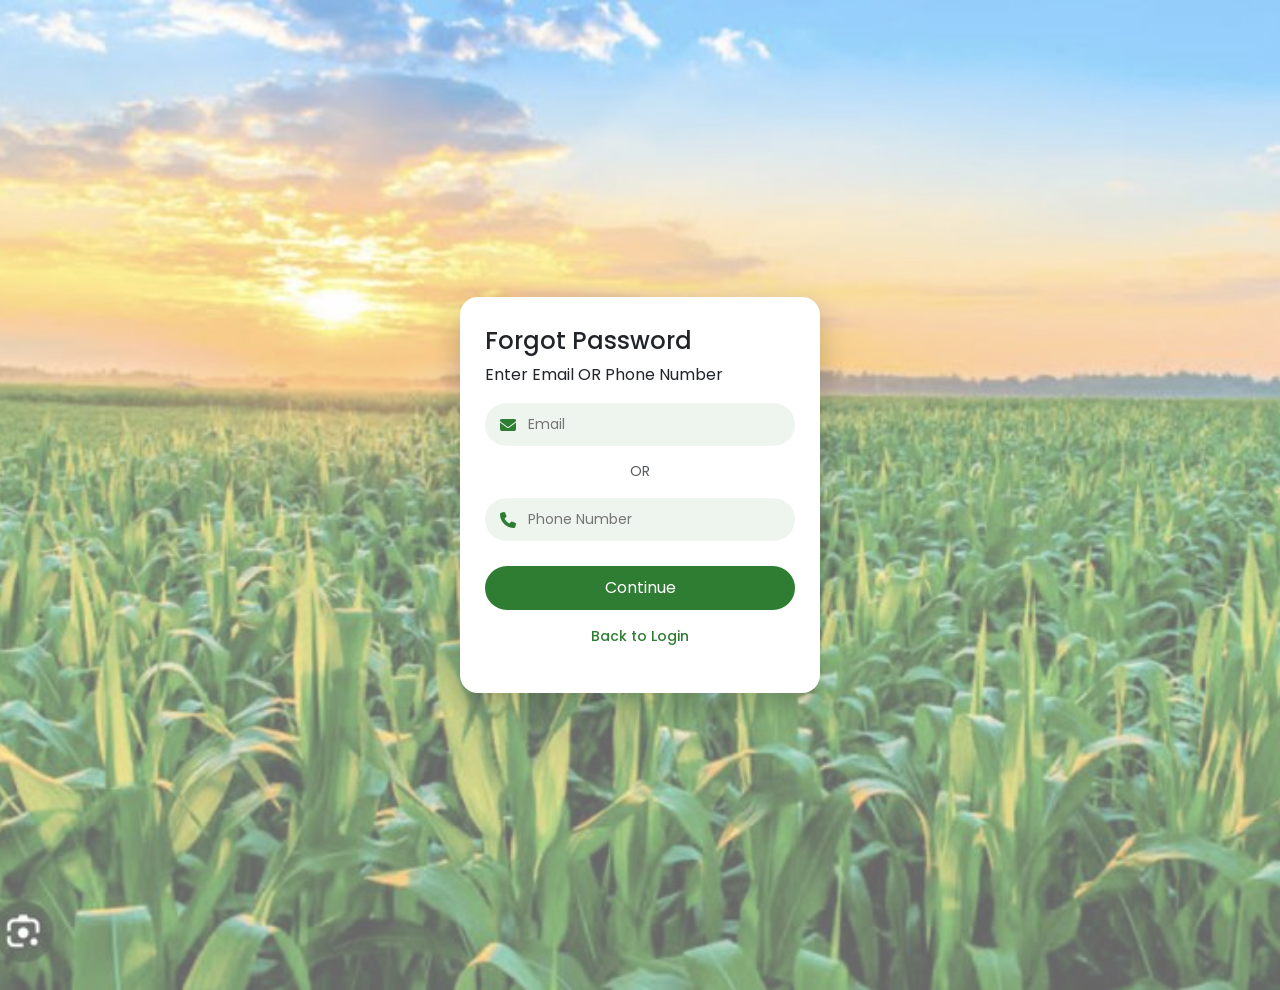
<file: frontend/forgot-password.html>
<!DOCTYPE html>
<html lang="en">
<head>
  <meta charset="UTF-8">
  <meta name="viewport" content="width=device-width, initial-scale=1.0">
  <title>Forgot Password</title>

  <!-- Font -->
  <link href="https://fonts.googleapis.com/css2?family=Poppins:wght@300;400;500;600&display=swap" rel="stylesheet">

  <!-- Bootstrap -->
  <link href="https://cdn.jsdelivr.net/npm/bootstrap@5.3.0/dist/css/bootstrap.min.css" rel="stylesheet">

  <!-- Icons -->
  <link rel="stylesheet" href="https://cdnjs.cloudflare.com/ajax/libs/font-awesome/6.5.0/css/all.min.css">

  <!-- CSS -->
  <link rel="stylesheet" href="css/auth.css">

  <style>
    .step { display: none; }
    .step.active { display: block; }

    .otp-boxes {
      display: flex;
      gap: 10px;
      justify-content: center;
    }

    .otp-boxes input {
      width: 45px;
      height: 45px;
      text-align: center;
      font-size: 18px;
      border-radius: 10px;
      border: 1px solid #ccc;
    }
  </style>
</head>

<body>

<div class="bg-container d-flex justify-content-center align-items-center">

  <div class="auth-card">

    <!-- STEP 1 -->
    <div id="step1" class="step active">
      <h4 class="auth-title">Forgot Password</h4>
      <p class="auth-subtitle">Enter Email OR Phone Number</p>

      <!-- Email -->
      <div class="input-group-custom">
        <i class="fa-solid fa-envelope icon"></i>
        <input type="email" id="email" placeholder="Email">
      </div>

      <!-- OR TEXT -->
      <p class="text-center small text-muted">OR</p>

      <!-- Phone -->
      <div class="input-group-custom">
        <i class="fa-solid fa-phone icon"></i>
        <input type="text" id="phone" placeholder="Phone Number">
      </div>

      <button class="btn-auth" onclick="validateStep1()">Continue</button>
    </div>

    <!-- STEP 2 -->
    <div id="step2" class="step">
      <h4 class="auth-title">Verify OTP</h4>
      <p class="auth-subtitle">Enter the 4-digit code</p>

      <div class="otp-boxes mb-3">
        <input type="text" maxlength="1">
        <input type="text" maxlength="1">
        <input type="text" maxlength="1">
        <input type="text" maxlength="1">
      </div>

      <button class="btn-auth" onclick="goToStep(3)">Verify</button>
    </div>

    <!-- STEP 3 -->
    <div id="step3" class="step">
      <h4 class="auth-title">Reset Password</h4>
      <p class="auth-subtitle">Enter your new password</p>

      <!-- New Password -->
      <div class="input-group-custom">
        <i class="fa-solid fa-lock icon"></i>
        <input type="password" id="newPassword" placeholder="New Password">
        <i class="fa-solid fa-eye toggle" onclick="togglePassword('newPassword', this)"></i>
      </div>

      <!-- Confirm Password -->
      <div class="input-group-custom">
        <i class="fa-solid fa-lock icon"></i>
        <input type="password" id="confirmPassword" placeholder="Confirm Password">
        <i class="fa-solid fa-eye toggle" onclick="togglePassword('confirmPassword', this)"></i>
      </div>

      <button class="btn-auth" onclick="resetDone()">Reset Password</button>
    </div>

    <!-- BACK -->
    <p class="text-center mt-3 small">
      <a href="login.html" class="link">Back to Login</a>
    </p>

  </div>

</div>

<!-- JS -->
<script>

  // STEP SWITCH
  function goToStep(stepNumber) {
    document.querySelectorAll(".step").forEach(step => {
      step.classList.remove("active");
    });

    document.getElementById("step" + stepNumber).classList.add("active");
  }

  // STEP 1 VALIDATION (IMPORTANT)
  function validateStep1() {
    const email = document.getElementById("email").value.trim();
    const phone = document.getElementById("phone").value.trim();

    if (!email && !phone) {
      alert("Please enter Email OR Phone Number!");
      return;
    }

    goToStep(2);
  }

  // TOGGLE PASSWORD
  function togglePassword(fieldId, icon) {
    const field = document.getElementById(fieldId);

    if (field.type === "password") {
      field.type = "text";
      icon.classList.remove("fa-eye");
      icon.classList.add("fa-eye-slash");
    } else {
      field.type = "password";
      icon.classList.remove("fa-eye-slash");
      icon.classList.add("fa-eye");
    }
  }

  // FINAL
  function resetDone() {
    const pass = document.getElementById("newPassword").value;
    const confirm = document.getElementById("confirmPassword").value;

    if (!pass || !confirm) {
      alert("Fill all fields!");
      return;
    }

    if (pass !== confirm) {
      alert("Passwords do not match!");
      return;
    }

    alert("Password reset successful!");
    window.location.href = "login.html";
  }

</script>

</body>
</html>
</file>
<file: frontend/css/auth.css>
* {
  font-family: 'Poppins', sans-serif;
}
/* BACKGROUND */
.bg-container {
  height: 110vh;
  background: url('../assets1/agriculture_pic.jpg') no-repeat center center/cover;
  position: relative;
  display: flex;
  justify-content: center;
  align-items: center;
}

/* LIGHT OVERLAY */
.bg-container::before {
  content: "";
  position: absolute;
  width: 100%;
  height: 100%;
  background: rgba(255, 255, 255, 0.4); /* light overlay */
  top: 0;
  left: 0;
}

/* CARD (COMMON FOR LOGIN + SIGNUP) */
.auth-card {
  position: relative;
  z-index: 1;
  width: 100%;
  max-width: 360px;
  background: #ffffff;
  padding: 30px 25px;
  border-radius: 18px;
  box-shadow: 0 10px 30px rgba(0,0,0,0.2);
}

/* Bigger for signup */
.auth-card-signup {
  position: relative;
  z-index: 1;
  width: 100%;
  max-width: 420px;
  background: #ffffff;
  padding: 30px 25px;
  height: auto;              
  border-radius: 20px;
  box-shadow: 0 10px 30px rgba(0,0,0,0.2);
}
/* INPUT GROUP */
.input-group-custom {
  display: flex;
  align-items: center;
  background: #eef5ee;
  border-radius: 25px;
  padding: 10px 15px;
  margin-bottom: 15px;
}

.input-group-custom input {
  border: none;
  outline: none;
  background: transparent;
  flex: 1;
  font-size: 14px;
}

.icon {
  color: #2e7d32;
  margin-right: 10px;
}
.input-group-custom:focus-within {
  box-shadow: 0 0 5px rgba(46,125,50,0.4);
}

.toggle {
  color: #777;
  cursor: pointer;
  margin-left: 8px;
}
.btn-auth {
  width: 100%;
  background: #2e7d32;
  color: #fff;
  border: none;
  padding: 10px;
  border-radius: 25px;
  margin-top: 10px;
  transition: 0.3s;
}

.btn-auth:hover {
  background: #1b5e20;
}
/* GOOGLE BUTTON */
.google-btn {
  width: 100%;
  border: none;
  background: #f1f1f1;
  padding: 10px;
  border-radius: 25px;
  margin-top: 10px;
  display: flex;
  align-items: center;
  justify-content: center;
  gap: 10px;
  cursor: pointer;
}

/* TEXT */
.forgot {
  font-size: 12px;
  color: #777;
  text-decoration: none;
}

.link {
  color: #2e7d32;
  text-decoration: none;
  font-weight: 500;
}

.divider {
  text-align: center;
  font-size: 12px;
  color: #999;
  margin: 15px 0;
}

/* RESPONSIVE */
@media (max-width: 768px) {
  .login-card {
    padding: 20px;
  }
}
</file>
